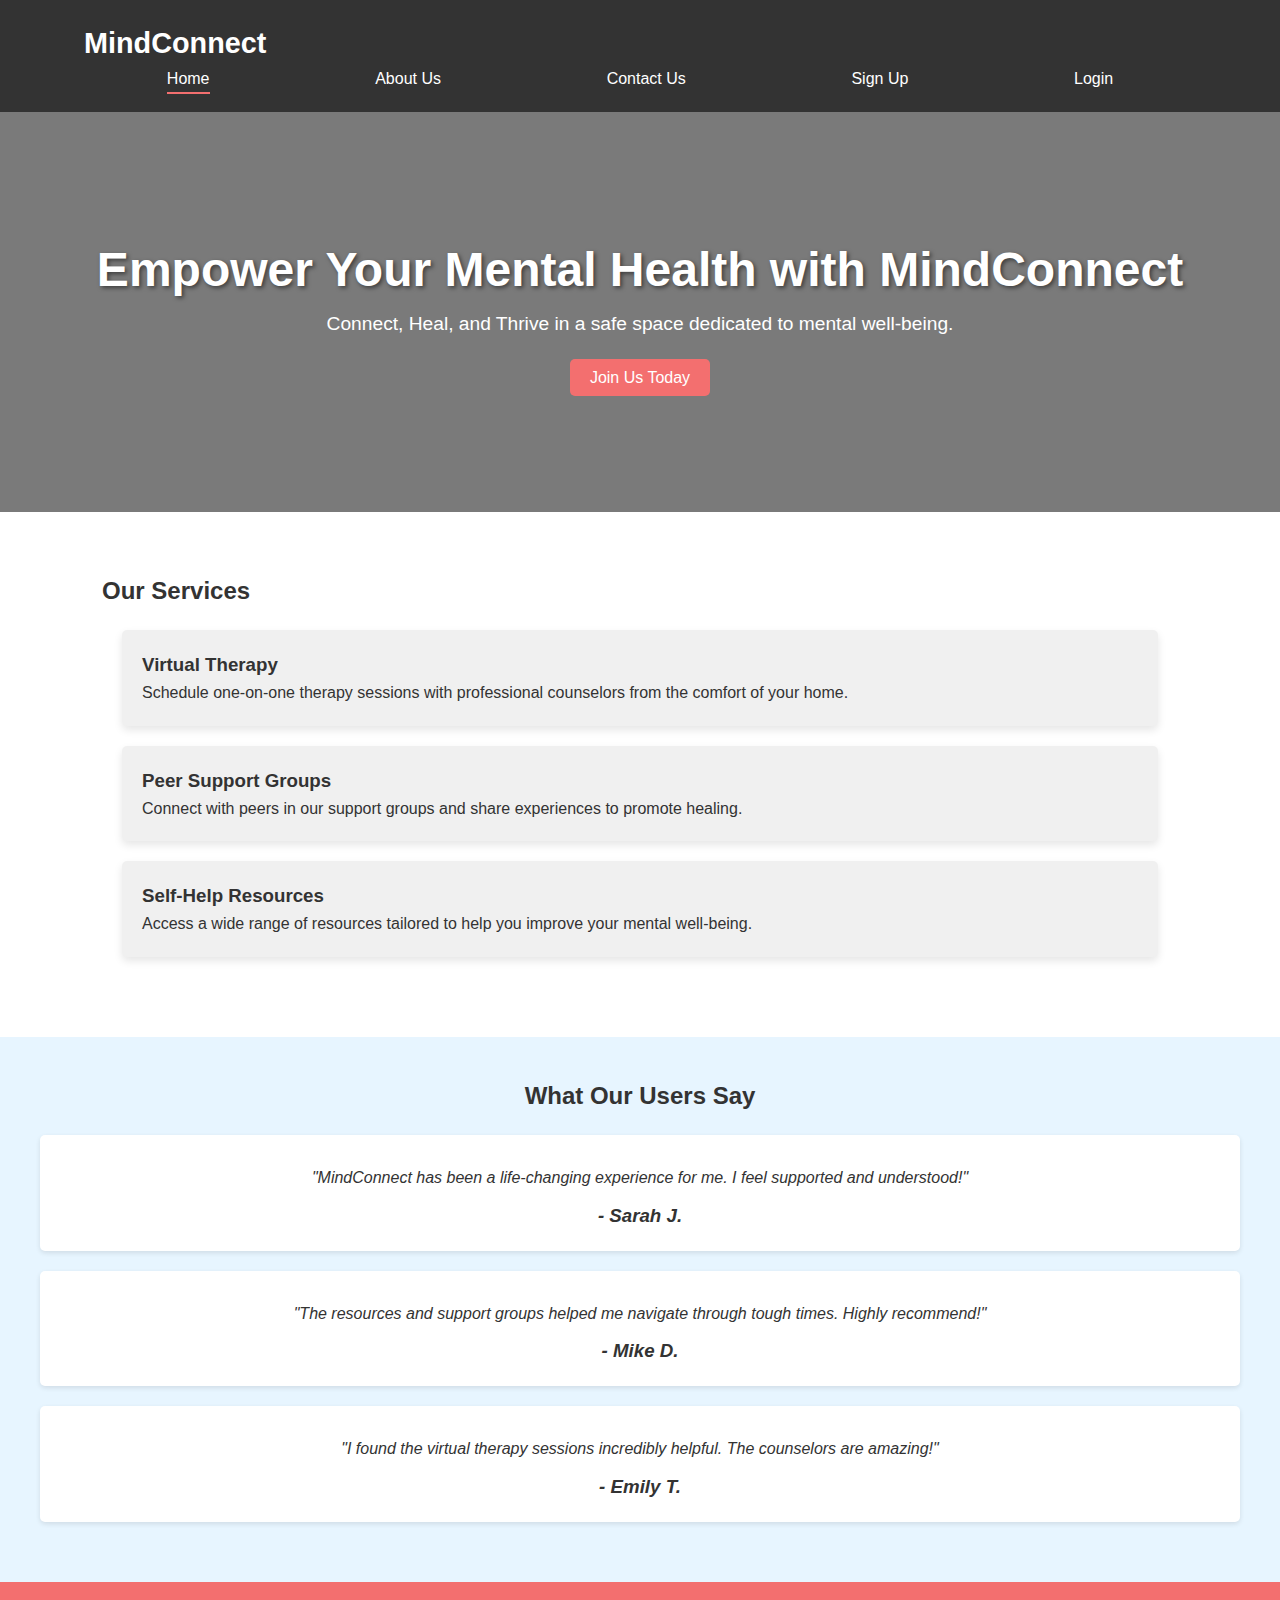
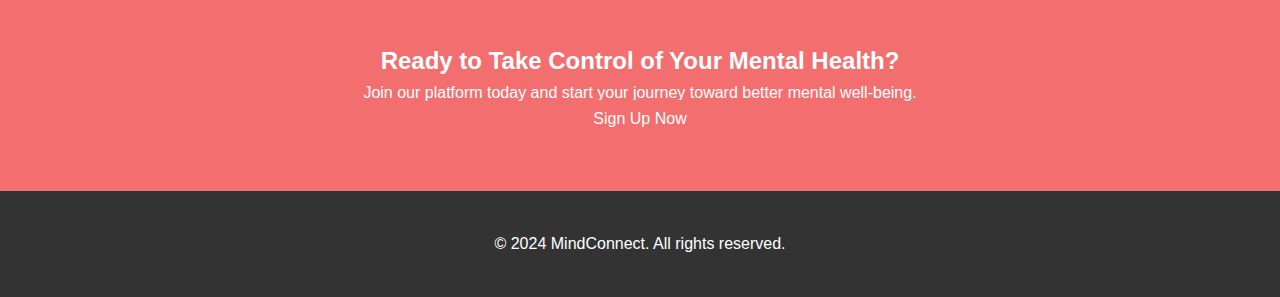
<file: index.html>
<!DOCTYPE html>
<html lang="en">
<head>
    <meta charset="UTF-8">
    <meta name="viewport" content="width=device-width, initial-scale=1.0">
    <title>Mental Health Support Platform</title>
    <link rel="stylesheet" href="style.css">
</head>
<body>
    <!-- Navigation Bar -->
    <nav>
        <div class="container">
            <div class="logo">MindConnect</div>
            
            <label for="nav-toggle" class="icon-burger"><span></span></label>
            <ul class="nav-links">
                <li><a href="index.html" class="active">Home</a></li>
                <li><a href="about.html">About Us</a></li>
                <li><a href="contact.html">Contact Us</a></li>
                <li><a href="signup.html">Sign Up</a></li>
                <li><a href="login.html">Login</a></li>
            </ul>
        </div>
    </nav>

    <!-- Hero Section -->
    <section class="hero">
        <div class="hero-content">
            <h1>Empower Your Mental Health with MindConnect</h1>
            <p>Connect, Heal, and Thrive in a safe space dedicated to mental well-being.</p>
            <br>
            <a href="signup.html" class="btn">Join Us Today</a>
        </div>
    </section>

    <!-- Services Section -->
    <section class="services-section">
        <div class="container">
            <h2>Our Services</h2>
            <div class="services">
                <div class="service-box">
                    <h3>Virtual Therapy</h3>
                    <p>Schedule one-on-one therapy sessions with professional counselors from the comfort of your home.</p>
                </div>
                <div class="service-box">
                    <h3>Peer Support Groups</h3>
                    <p>Connect with peers in our support groups and share experiences to promote healing.</p>
                </div>
                <div class="service-box">
                    <h3>Self-Help Resources</h3>
                    <p>Access a wide range of resources tailored to help you improve your mental well-being.</p>
                </div>
            </div>
        </div>
    </section>

    <!-- Testimonials Section -->
    <section class="testimonials-section">
        <h2>What Our Users Say</h2>
        <div class="testimonial">
            <p>"MindConnect has been a life-changing experience for me. I feel supported and understood!"</p>
            <h3>- Sarah J.</h3>
        </div>
        <div class="testimonial">
            <p>"The resources and support groups helped me navigate through tough times. Highly recommend!"</p>
            <h3>- Mike D.</h3>
        </div>
        <div class="testimonial">
            <p>"I found the virtual therapy sessions incredibly helpful. The counselors are amazing!"</p>
            <h3>- Emily T.</h3>
        </div>
    </section>

    <!-- Call to Action Section -->
    <section class="cta-section">
        <div class="container">
            <h2>Ready to Take Control of Your Mental Health?</h2>
            <p>Join our platform today and start your journey toward better mental well-being.</p>
            <a href="signup.html" class="btn cta-btn">Sign Up Now</a>
        </div>
    </section>

    <!-- Footer -->
    <footer>
        <div class="container">
            <p>&copy; 2024 MindConnect. All rights reserved.</p>
        </div>
    </footer>
</body>
</html>
<script>
    window.onscroll = function() {
        const nav = document.querySelector('nav');
        if (document.body.scrollTop > 50 || document.documentElement.scrollTop > 50) {
            nav.classList.add('scrolled');
        } else {
            nav.classList.remove('scrolled');
        }
    };
</script>
</file>
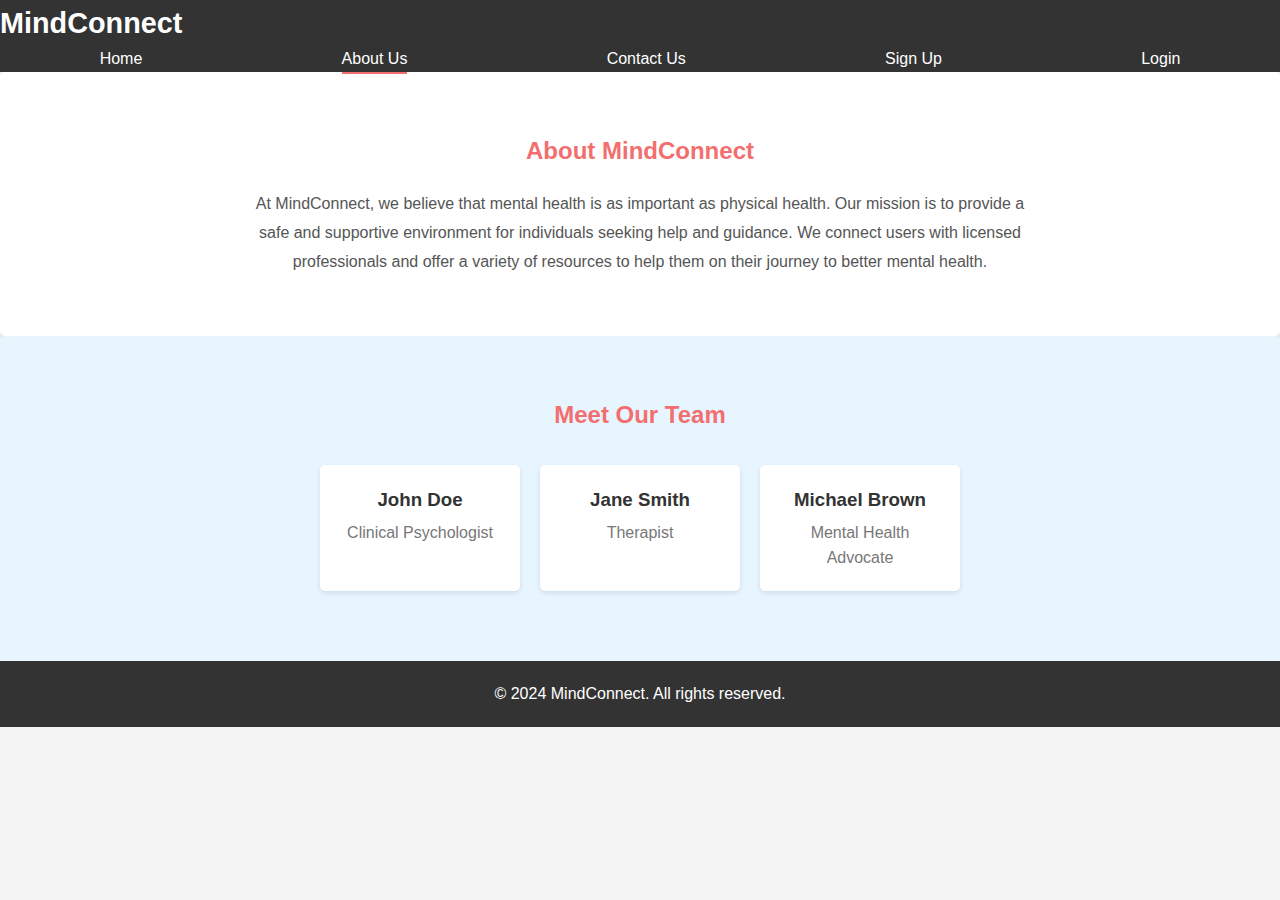
<file: about.html>
<!DOCTYPE html>
<html lang="en">
<head>
    <meta charset="UTF-8">
    <meta name="viewport" content="width=device-width, initial-scale=1.0">
    <title>About Us - MindConnect</title>
    <link rel="stylesheet" href="about.css">
</head>
<body>
    <!-- Navigation Bar -->
    <nav>
        <div class="container">
            <dv class="logo">MindConnect</div>
            
         <label for="nav-toggle" class="icon-burger"><span></span></label>
            <ul class="nav-links">
                <li><a href="index.html">Home</a></li>
                <li><a href="about.html" class="active">About Us</a></li>
                <li><a href="contact.html">Contact Us</a></li>
                <li><a href="signup.html">Sign Up</a></li>
                <li><a href="login.html">Login</a></li>
            </ul>
        </div>
    </nav>

    <!-- About Section -->
    <section class="about-section">
        <h2>About MindConnect</h2>
        <p>At MindConnect, we believe that mental health is as important as physical health. Our mission is to provide a safe and supportive environment for individuals seeking help and guidance. We connect users with licensed professionals and offer a variety of resources to help them on their journey to better mental health.</p>
    </section>

    <!-- Team Section -->
    <section class="team-section">
        <h2>Meet Our Team</h2>
        <div class="team">
            <div class="team-member">
                <h3>John Doe</h3>
                <p>Clinical Psychologist</p>
            </div>
            <div class="team-member">
                <h3>Jane Smith</h3>
                <p>Therapist</p>
            </div>
            <div class="team-member">
                <h3>Michael Brown</h3>
                <p>Mental Health Advocate</p>
            </div>
        </div>
    </section>

    <!-- Footer -->
    <footer>
        <div class="container">
            <p>&copy; 2024 MindConnect. All rights reserved.</p>
        </div>
    </footer>
</body>
</html>
</file>
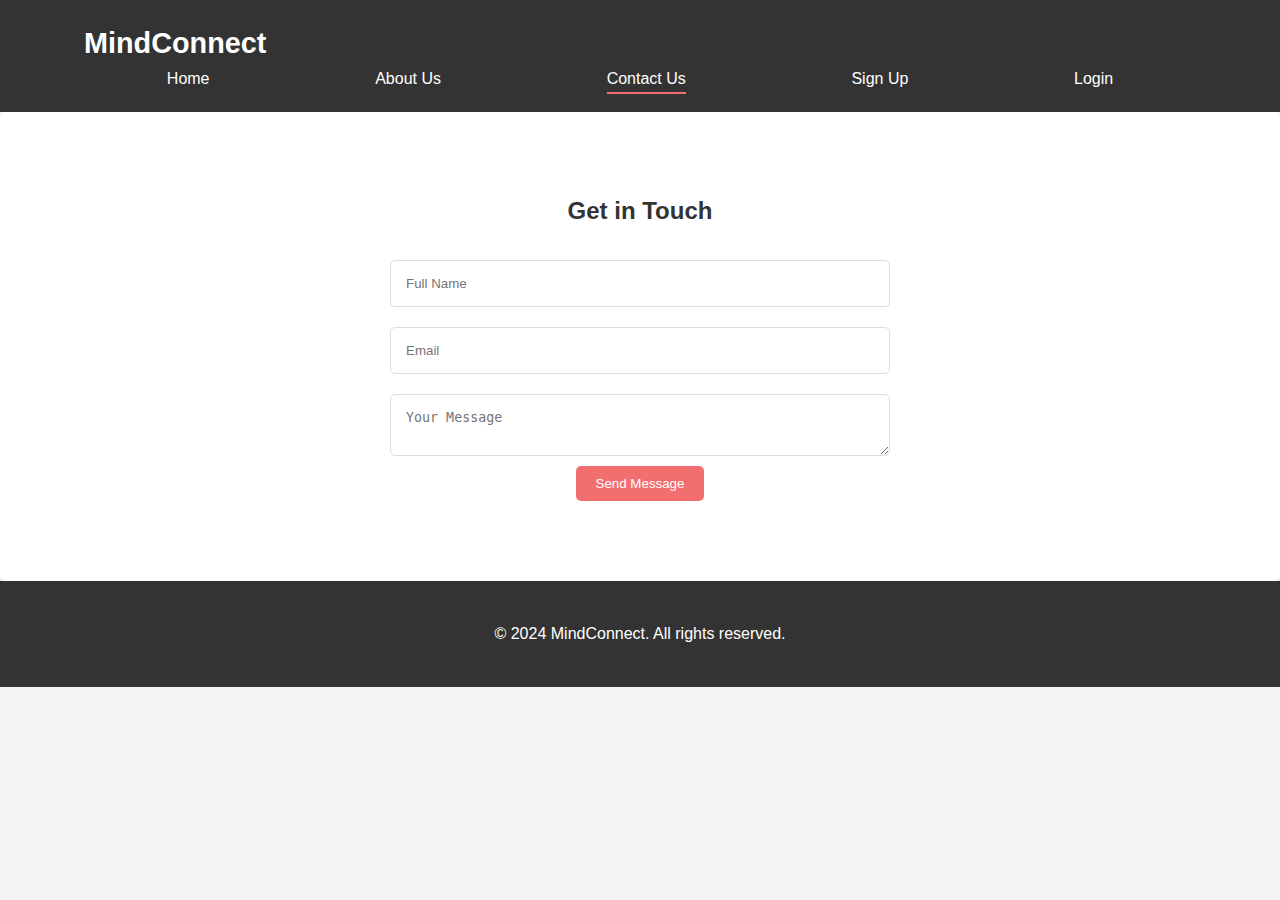
<file: contact.html>
<!DOCTYPE html>
<html lang="en">
<head>
    <meta charset="UTF-8">
    <meta name="viewport" content="width=device-width, initial-scale=1.0">
    <title>Contact Us - MindConnect</title>
    <link rel="stylesheet" href="style.css">
</head>
<body>
    <!-- Navigation Bar -->
    <nav>
        <div class="container">
            <div class="logo">MindConnect</div>
            
            <label for="nav-toggle" class="icon-burger"><span></span></label>
            <ul class="nav-links">
                <li><a href="index.html">Home</a></li>
                <li><a href="about.html">About Us</a></li>
                <li><a href="contact.html" class="active">Contact Us</a></li>
                <li><a href="signup.html">Sign Up</a></li>
                <li><a href="login.html">Login</a></li>
            </ul>
        </div>
    </nav>

    <!-- Contact Form Section -->
    <section class="contact-section">
        <div class="container">
            <h2>Get in Touch</h2>
            <form class="contact-form">
                <input type="text" placeholder="Full Name" required>
                <input type="email" placeholder="Email" required>
                <textarea placeholder="Your Message" required></textarea>
                <button type="submit" class="btn">Send Message</button>
            </form>
        </div>
    </section>

    <!-- Footer -->
    <footer>
        <div class="container">
            <p>&copy; 2024 MindConnect. All rights reserved.</p>
        </div>
    </footer>
</body>
</html>
</file>
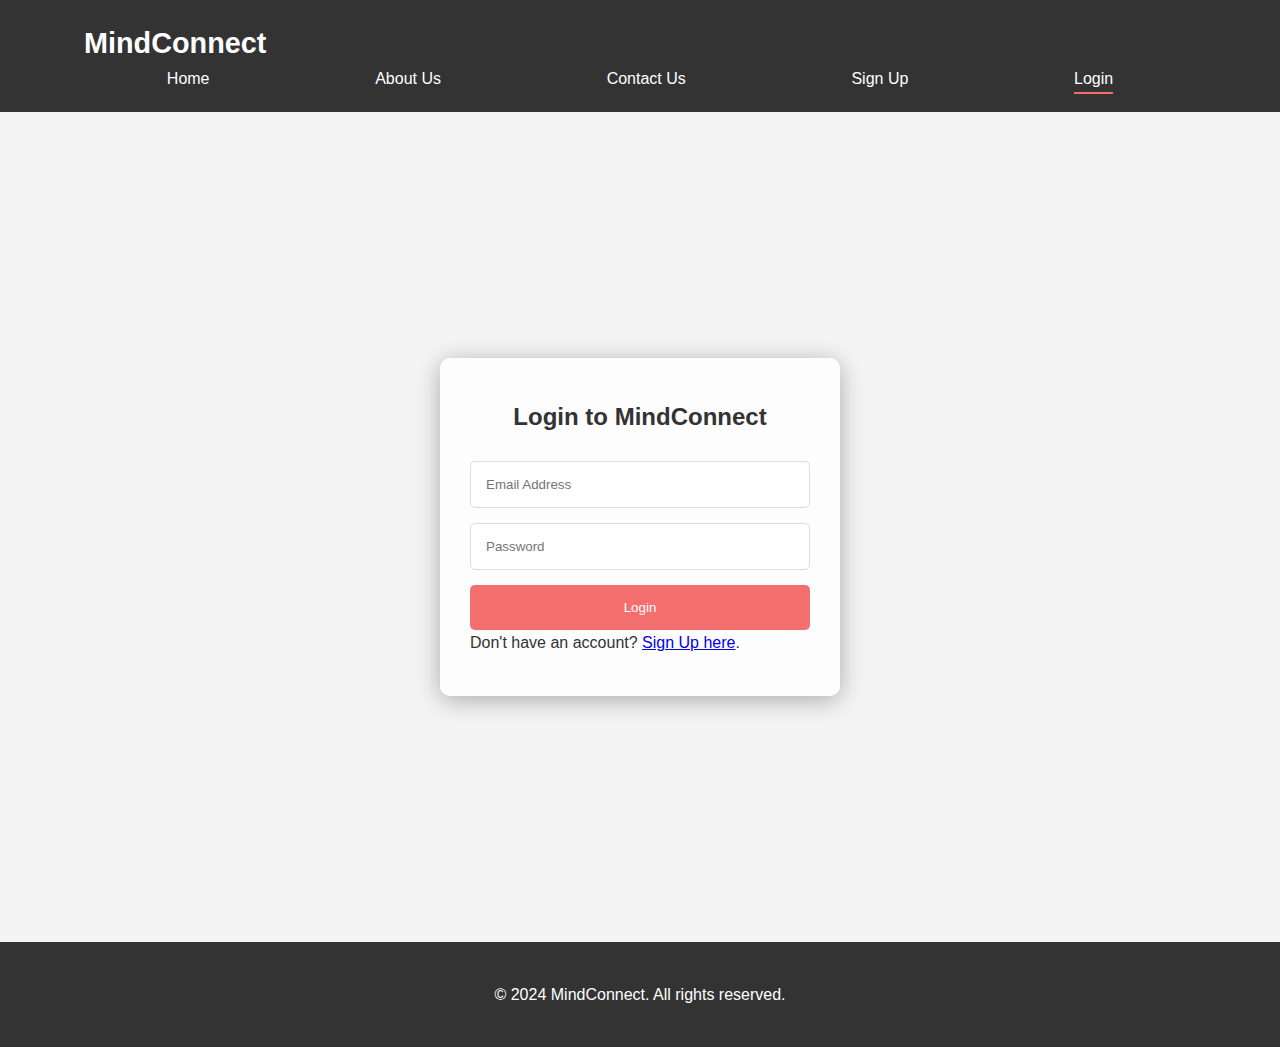
<file: login.html>
<!DOCTYPE html>
<html lang="en">
<head>
    <meta charset="UTF-8">
    <meta name="viewport" content="width=device-width, initial-scale=1.0">
    <title>Login - MindConnect</title>
    <link rel="stylesheet" href="style.css">
     <!-- Include login.css -->
</head>
<body>
    <!-- Navigation Bar -->
    <nav>
        <div class="container">
            <div class="logo">MindConnect</div>
            
            <label for="nav-toggle" class="icon-burger"><span></span></label>
            <ul class="nav-links">
                <li><a href="index.html">Home</a></li>
                <li><a href="about.html">About Us</a></li>
                <li><a href="contact.html">Contact Us</a></li>
                <li><a href="signup.html">Sign Up</a></li>
                <li><a href="login.html" class="active">Login</a></li>
            </ul>
        </div>
    </nav>

    <!-- Login Section -->
    <section class="login-section">
        <div class="login-container">
            <h2>Login to MindConnect</h2>
            <form action="#" method="post" class="auth-form">
                <input type="email" name="email" placeholder="Email Address" required>
                <input type="password" name="password" placeholder="Password" required>
                <button type="submit" class="btn">Login</button>
            </form>
            <p>Don't have an account? <a href="signup.html">Sign Up here</a>.</p>
        </div>
    </section>

    <!-- Footer -->
    <footer>
        <div class="container">
            <p>&copy; 2024 MindConnect. All rights reserved.</p>
        </div>
    </footer>
</body>
</html>
</file>
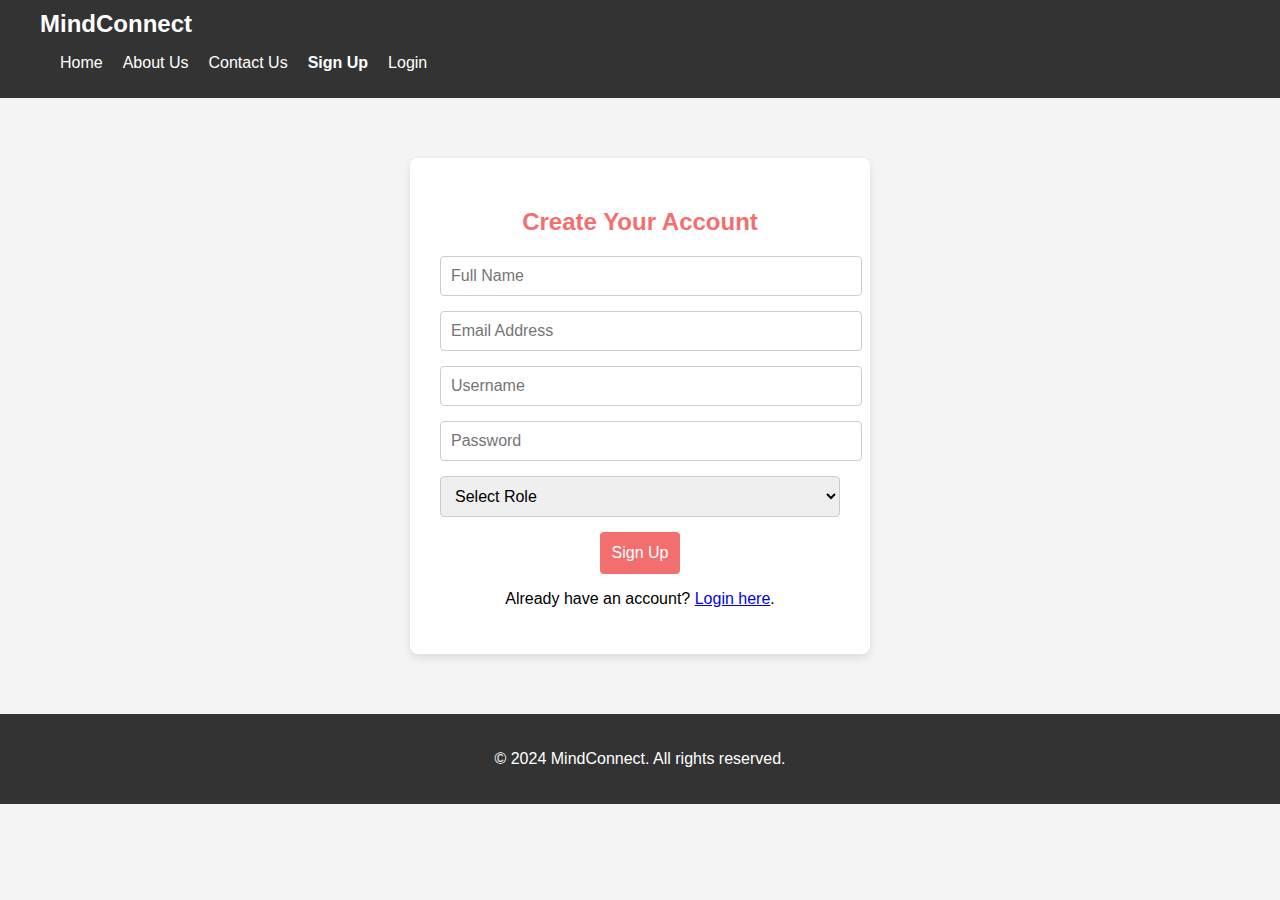
<file: signup.html>
<!DOCTYPE html>
<html lang="en">
<head>
    <meta charset="UTF-8">
    <meta name="viewport" content="width=device-width, initial-scale=1.0">
    <title>Sign Up - MindConnect</title>
    <link rel="stylesheet" href="signup.css">
     <!-- Include signup.css -->
</head>
<body>
    <!-- Navigation Bar -->
    <nav>
        <div class="container">
            <div class="logo">MindConnect</div>
            
            <label for="nav-toggle" class="icon-burger"><span></span></label>
            <ul class="nav-links">
                <li><a href="index.html">Home</a></li>
                <li><a href="about.html">About Us</a></li>
                <li><a href="contact.html">Contact Us</a></li>
                <li><a href="signup.html" class="active">Sign Up</a></li>
                <li><a href="login.html">Login</a></li>
            </ul>
        </div>
    </nav>

    <!-- Sign Up Section -->
    <section class="signup-section">
        <div class="signup-container">
            <h2>Create Your Account</h2>
            <form action="#" method="post" class="auth-form">
                <input type="text" name="fullname" placeholder="Full Name" required>
                <input type="email" name="email" placeholder="Email Address" required>
                <input type="text" name="username" placeholder="Username" required>
                <input type="password" name="password" placeholder="Password" required>
                <select name="role" required>
                    <option value="">Select Role</option>
                    <option value="student">Student</option>
                    <option value="admin">Admin</option>
                </select>
                <button type="submit" class="btn">Sign Up</button>
            </form>
            <p>Already have an account? <a href="login.html">Login here</a>.</p>
        </div>
    </section>

    <!-- Footer -->
    <footer>
        <div class="container">
            <p>&copy; 2024 MindConnect. All rights reserved.</p>
        </div>
    </footer>
</body>
</html>
</file>
<file: signup.css>
/* General Styles for Sign-Up Page */
body {
    font-family: Arial, sans-serif; /* Font for the entire page */
    margin: 0;
    padding: 0;
    background-color: #f4f4f4; /* Light background for the whole page */
}

/* Navigation Bar */
nav {
    background-color: #333; /* Dark background for the nav */
    color: white; /* Text color for nav */
}

.container {
    max-width: 1200px; /* Max width for container */
    margin: 0 auto; /* Center container */
    padding: 10px; /* Padding around container */
}

.logo {
    font-size: 1.5em; /* Logo size */
    font-weight: bold; /* Logo weight */
}

.nav-links {
    list-style: none; /* Remove bullets from list */
    padding: 0; /* Remove padding */
    display: flex; /* Flexbox for horizontal alignment */
}

.nav-links li {
    margin-left: 20px; /* Space between nav items */
}

.nav-links a {
    color: white; /* Text color for links */
    text-decoration: none; /* Remove underline */
}

.nav-links a.active {
    font-weight: bold; /* Active link style */
}

/* Sign Up Section */
.signup-section {
    padding: 60px 20px; /* Padding for spacing */
    text-align: center; /* Center text */
}

.signup-container {
    background: #fff; /* White background for the form */
    border-radius: 8px; /* Rounded corners */
    box-shadow: 0 4px 8px rgba(0, 0, 0, 0.1); /* Subtle shadow */
    max-width: 400px; /* Max width for form container */
    margin: 0 auto; /* Center container */
    padding: 30px; /* Padding inside the container */
}

/* Form Title */
.signup-container h2 {
    color: #f36f6f; /* Main color for headings */
    margin-bottom: 20px; /* Space below title */
}

/* Form Input Styles */
.auth-form input[type="text"],
.auth-form input[type="email"],
.auth-form input[type="password"],
.auth-form select {
    width: 100%; /* Full width inputs */
    padding: 10px; /* Padding inside inputs */
    margin-bottom: 15px; /* Space below inputs */
    border: 1px solid #ccc; /* Light border */
    border-radius: 4px; /* Rounded corners */
    font-size: 16px; /* Font size for inputs */
}

/* Submit Button Styles */
.btn {
    background-color: #f36f6f; /* Main color for button */
    color: white; /* Text color for button */
    border: none; /* No border */
    padding: 12px; /* Padding inside button */
    border-radius: 4px; /* Rounded corners */
    cursor: pointer; /* Pointer cursor on hover */
    font-size: 16px; /* Font size for button */
    transition: background-color 0.3s; /* Smooth background change */
}

.btn:hover {
    background-color: #d25a5a; /* Darker shade on hover */
}

/* Footer Styles */
footer {
    background-color: #333; /* Dark background for footer */
    color: white; /* Text color for footer */
    text-align: center; /* Center text */
    padding: 10px; /* Padding inside footer */
}

/* Responsive Styles */
@media (max-width: 600px) {
    .signup-section {
        padding: 40px 10px; /* Adjust padding for smaller screens */
    }

    .signup-container {
        padding: 20px; /* Adjust padding for form container */
    }

    .signup-container h2 {
        font-size: 1.5em; /* Adjust font size for heading */
    }
}
</file>
<file: style.css>
/* General Reset */
* {
    box-sizing: border-box;
    margin: 0;
    padding: 0;
}

body {
    font-family: 'Arial', sans-serif;
    line-height: 1.6;
    background-color: #f4f4f4; /* Light background for contrast */
    color: #333; /* Default text color */
}

/* Container */
.container {
    width: 90%;
    max-width: 1200px;
    margin: auto;
    padding: 20px;
}

/* Navigation Bar */
nav {
    background: #333; /* Dark background for navigation */
    color: #fff;
    position: sticky;
    top: 0;
    z-index: 1000;
    transition: background 0.3s ease;
}

nav.scrolled {
    background: rgba(51, 51, 51, 0.9);
}

.logo {
    font-size: 1.8em;
    font-weight: bold;
}

.nav-links {
    list-style: none;
    display: flex;
    justify-content: space-around;
}

.nav-links li {
    margin: 0 15px;
}

.nav-links a {
    color: #fff;
    text-decoration: none;
    position: relative;
    padding: 5px 0;
    transition: color 0.3s; /* Smooth transition for color change */
}

.nav-links a:hover {
    color: #f36f6f; /* Change color on hover */
}

.nav-links a.active {
    border-bottom: 2px solid #f36f6f; /* Active link underline */
}

.icon-burger {
    display: none; /* Hidden by default */
}

/* Hero Section */
.hero {
    background: url('https://d3rh8m1rlgcp00.cloudfront.net/wp-content/uploads/2024/07/mental-health-2019924_1280.jpg') no-repeat center center/cover;
    height: 400px;
    color: #fff;
    display: flex;
    align-items: center;
    justify-content: center;
    text-align: center;
    position: relative;
}

.hero::before {
    content: '';
    position: absolute;
    top: 0;
    left: 0;
    right: 0;
    bottom: 0;
    background: rgba(0, 0, 0, 0.5);
}

.hero-content {
    position: relative;
    z-index: 2;
}

.hero-content h1 {
    font-size: 3em;
    text-shadow: 2px 2px 4px rgba(0, 0, 0, 0.5);
}

.hero-content p {
    font-size: 1.2em;
}

/* Buttons */
.btn {
    background: #f36f6f;
    color: #fff;
    padding: 10px 20px;
    border: none;
    cursor: pointer;
    text-decoration: none;
    border-radius: 5px;
    transition: background 0.3s ease, transform 0.2s ease; /* Smooth transitions */
}

.btn:hover {
    background: #d25e5e; /* Darker shade on hover */
    transform: scale(1.05); /* Scale effect on hover */
}

/* Services Section */
.services-section {
    padding: 40px 20px;
    background: #fff;
    display: flex;
    flex-wrap: wrap;
    justify-content: space-around;
}

.service-box {
    padding: 20px;
    background: #f0f0f0; /* Light gray background for service boxes */
    margin: 20px;
    border-radius: 5px;
    box-shadow: 0 4px 8px rgba(0, 0, 0, 0.1); /* Subtle shadow */
    transition: transform 0.3s ease, box-shadow 0.3s ease; /* Smooth transition */
}

.service-box:hover {
    transform: translateY(-5px); /* Lift effect on hover */
    box-shadow: 0 6px 12px rgba(0, 0, 0, 0.15); /* Enhanced shadow on hover */
}

/* Testimonials Section */
.testimonials-section {
    background: #e7f5ff; /* Light blue background */
    padding: 40px 20px;
    text-align: center;
}

.testimonial {
    margin: 20px;
    font-style: italic;
    padding: 20px;
    background: #fff; /* White background for testimonials */
    border-radius: 5px;
    box-shadow: 0 2px 5px rgba(0, 0, 0, 0.1); /* Subtle shadow */
}

.testimonial p {
    margin: 10px 0;
}

/* Call to Action Section */
.cta-section {
    padding: 40px 20px;
    background: #f36f6f; /* Call to action background */
    color: #fff;
    text-align: center;
}

/* Footer */
footer {
    background: #333; /* Dark footer background */
    color: #fff;
    text-align: center;
    padding: 20px 0;
}

/* Responsive Styles */
@media (max-width: 768px) {
    .nav-links {
        display: none; /* Hidden by default on mobile */
        flex-direction: column;
        position: absolute;
        background: #333; /* Mobile menu background */
        top: 60px;
        width: 100%; /* Full width */
    }

    .nav-links.active {
        display: flex; /* Display when active */
    }

    .icon-burger {
        display: block; /* Show burger icon */
        cursor: pointer;
    }

    .hero-content h1 {
        font-size: 2.5em; /* Responsive font size */
    }

    .hero-content p {
        font-size: 1em; /* Responsive paragraph size */
    }

    .services-section {
        flex-direction: column; /* Stack services vertically */
        align-items: center;
    }

    .service-box {
        margin: 10px;
        width: 80%; /* Responsive width */
    }

    .testimonial {
        margin: 10px;
        width: 90%; /* Responsive testimonial width */
    }
}

/* Smooth Scroll */
html {
    scroll-behavior: smooth;
}

/* Contact Section */
.contact-section {
    padding: 60px 20px;
    background: #fff; /* White background for contact */
    border-radius: 5px;
    box-shadow: 0 4px 8px rgba(0, 0, 0, 0.1); /* Subtle shadow */
}

.contact-section h2 {
    text-align: center;
    margin-bottom: 20px;
    color: #333; /* Darker text for heading */
}

/* Contact Form */
.contact-form {
    display: flex;
    flex-direction: column;
    align-items: center;
}

.contact-form input,
.contact-form textarea {
    width: 100%;
    max-width: 500px; /* Responsive max-width */
    padding: 15px;
    margin: 10px 0;
    border: 1px solid #ddd; /* Light border */
    border-radius: 5px; /* Rounded corners */
    transition: border 0.3s ease; /* Smooth transition for focus */
}

.contact-form input:focus,
.contact-form textarea:focus {
    border: 1px solid #f36f6f; /* Highlight border on focus */
    outline: none; /* Remove outline */
}

.contact-form button {
    background: #f36f6f; /* Button color */
    color: #fff; /* White text */
    padding: 10px 20px; /* Padding */
    border: none;
    border-radius: 5px; /* Rounded corners */
    cursor: pointer;
    transition: background 0.3s ease; /* Smooth transition for hover */
}

.contact-form button:hover {
    background: #d25e5e; /* Darker shade on hover */
}

/* Login Section */
/* Background Image for the Login Section */
body {
    background-image: url('https://lotuswellness.life/lotus/admin/blog_img/67974_Mental-Health.jpg'); /* Background image */
    background-size: cover;
    background-position: center;
}

/* Login Section Styles */
.login-section {
    display: flex;
    justify-content: center;
    align-items: center;
    height: calc(100vh - 70px); /* Adjust height based on nav */
    padding: 20px;
}

.login-container {
    background: rgba(255, 255, 255, 0.8); /* Semi-transparent white background */
    border-radius: 10px; /* Rounded corners */
    box-shadow: 0 4px 25px rgba(0, 0, 0, 0.3); /* Strong shadow */
    padding: 40px 30px; /* Padding */
    max-width: 400px; /* Max width for container */
    width: 100%; /* Full width up to max-width */
    transition: transform 0.3s; /* Smooth transform */
}

.login-container:hover {
    transform: translateY(-5px); /* Lift effect on hover */
}

.login-container h2 {
    text-align: center;
    margin-bottom: 25px; /* Space below heading */
    color: #333; /* Darker text color */
}

/* Authentication Form */
.auth-form {
    display: flex;
    flex-direction: column;
}

.auth-form input {
    width: 100%; /* Full width */
    padding: 15px;
    margin-bottom: 15px; /* Space between fields */
    border: 1px solid #ddd; /* Light border */
    border-radius: 5px; /* Rounded corners */
    transition: border 0.3s; /* Smooth transition for focus */
}

.auth-form input:focus {
    border-color: #f36f6f; /* Highlight border on focus */
    outline: none; /* Remove outline */
}

.auth-form button {
    background: #f36f6f; /* Button color */
    color: white; /* White text */
    padding: 15px;
    border: none;
    border-radius: 5px; /* Rounded corners */
    cursor: pointer; /* Pointer cursor */
    transition: background 0.3s; /* Smooth transition for hover */
}

.auth-form button:hover {
    background: #d25e5e; /* Darker shade on hover */
}

/* Signup Section */
.signup-section {
    padding: 60px 20px;
    background: #fff; /* White background for signup */
    border-radius: 5px;
    box-shadow: 0 4px 8px rgba(0, 0, 0, 0.1); /* Subtle shadow */
}

.signup-section h2 {
    text-align: center;
    margin-bottom: 20px; /* Space below heading */
    color: #333; /* Darker text for heading */
}

/* Signup Form */
.signup-form {
    display: flex;
    flex-direction: column;
    align-items: center;
}

.signup-form input,
.signup-form select,
.signup-form textarea {
    width: 100%; /* Full width */
    max-width: 500px; /* Responsive max-width */
    padding: 15px;
    margin: 10px 0; /* Space between fields */
    border: 1px solid #ddd; /* Light border */
    border-radius: 5px; /* Rounded corners */
    transition: border 0.3s; /* Smooth transition for focus */
}

.signup-form input:focus,
.signup-form select:focus,
.signup-form textarea:focus {
    border: 1px solid #f36f6f; /* Highlight border on focus */
    outline: none; /* Remove outline */
}

.signup-form button {
    background: #f36f6f; /* Button color */
    color: #fff; /* White text */
    padding: 10px 20px; /* Padding */
    border: none;
    border-radius: 5px; /* Rounded corners */
    cursor: pointer; /* Pointer cursor */
    transition: background 0.3s ease; /* Smooth transition for hover */
}

.signup-form button:hover {
    background: #d25e5e; /* Darker shade on hover */
}
</file>
<file: about.css>
/* General Reset */
* {
    box-sizing: border-box;
    margin: 0;
    padding: 0;
}

body {
    font-family: 'Arial', sans-serif;
    line-height: 1.6;
    background-color: #f4f4f4; /* Light background for contrast */
    color: #333; /* Default text color */
}

/* Navigation Bar */
nav {
    background: #333; /* Dark background for navigation */
    color: #fff;
    position: sticky;
    top: 0;
    z-index: 1000;
    transition: background 0.3s ease;
}

nav.scrolled {
    background: rgba(51, 51, 51, 0.9);
}

.logo {
    font-size: 1.8em;
    font-weight: bold;
}

.nav-links {
    list-style: none;
    display: flex;
    justify-content: space-around;
}

.nav-links li {
    margin: 0 15px;
}

.nav-links a {
    color: #fff;
    text-decoration: none;
    position: relative;
    padding: 5px 0;
    transition: color 0.3s; /* Smooth transition for color change */
}

.nav-links a:hover {
    color: #f36f6f; /* Change color on hover */
}

.nav-links a.active {
    border-bottom: 2px solid #f36f6f; /* Active link underline */
}

.icon-burger {
    display: none; /* Hidden by default */
}

/* About Section */
.about-section {
    padding: 60px 20px;
    background: #fff; /* White background */
    border-radius: 5px; /* Rounded corners */
    box-shadow: 0 4px 8px rgba(0, 0, 0, 0.1); /* Subtle shadow */
    text-align: center; /* Centered text */
}

.about-section h2 {
    margin-bottom: 20px;
    color: #f36f6f; /* Color for headings */
}

.about-section p {
    margin: 0 auto;
    max-width: 800px; /* Max width for paragraph */
    line-height: 1.8; /* Improved line spacing */
    color: #555; /* Slightly lighter text for paragraphs */
}

/* Team Section */
.team-section {
    padding: 60px 20px;
    background: #e7f5ff; /* Light blue background */
    border-radius: 5px; /* Rounded corners */
    text-align: center; /* Centered text */
}

.team-section h2 {
    margin-bottom: 20px;
    color: #f36f6f; /* Color for headings */
}

.team {
    display: flex;
    justify-content: center; /* Center team members */
    flex-wrap: wrap; /* Wrap team members on smaller screens */
}

.team-member {
    background: #fff; /* White background for team members */
    border-radius: 5px; /* Rounded corners */
    padding: 20px;
    margin: 10px;
    width: 200px; /* Fixed width for team members */
    box-shadow: 0 2px 5px rgba(0, 0, 0, 0.1); /* Subtle shadow */
    transition: transform 0.3s; /* Smooth transform for hover effect */
}

.team-member:hover {
    transform: translateY(-5px); /* Lift effect on hover */
}

.team-member h3 {
    margin-bottom: 5px; /* Space below name */
    color: #333; /* Dark text color */
}

.team-member p {
    color: #777; /* Lighter text color for role */
}

/* Footer */
footer {
    background: #333; /* Dark footer background */
    color: #fff;
    text-align: center;
    padding: 20px 0;
}

/* Responsive Styles */
@media (max-width: 768px) {
    .nav-links {
        display: none; /* Hidden by default on mobile */
        flex-direction: column;
        position: absolute;
        background: #333; /* Mobile menu background */
        top: 60px;
        width: 100%; /* Full width */
    }

    .nav-links.active {
        display: flex; /* Display when active */
    }

    .icon-burger {
        display: block; /* Show burger icon */
        cursor: pointer;
    }

    .team {
        flex-direction: column; /* Stack team members vertically */
        align-items: center; /* Center team members */
    }

    .team-member {
        width: 90%; /* Full width on small screens */
        max-width: 300px; /* Max width for team members */
    }
}
</file>
